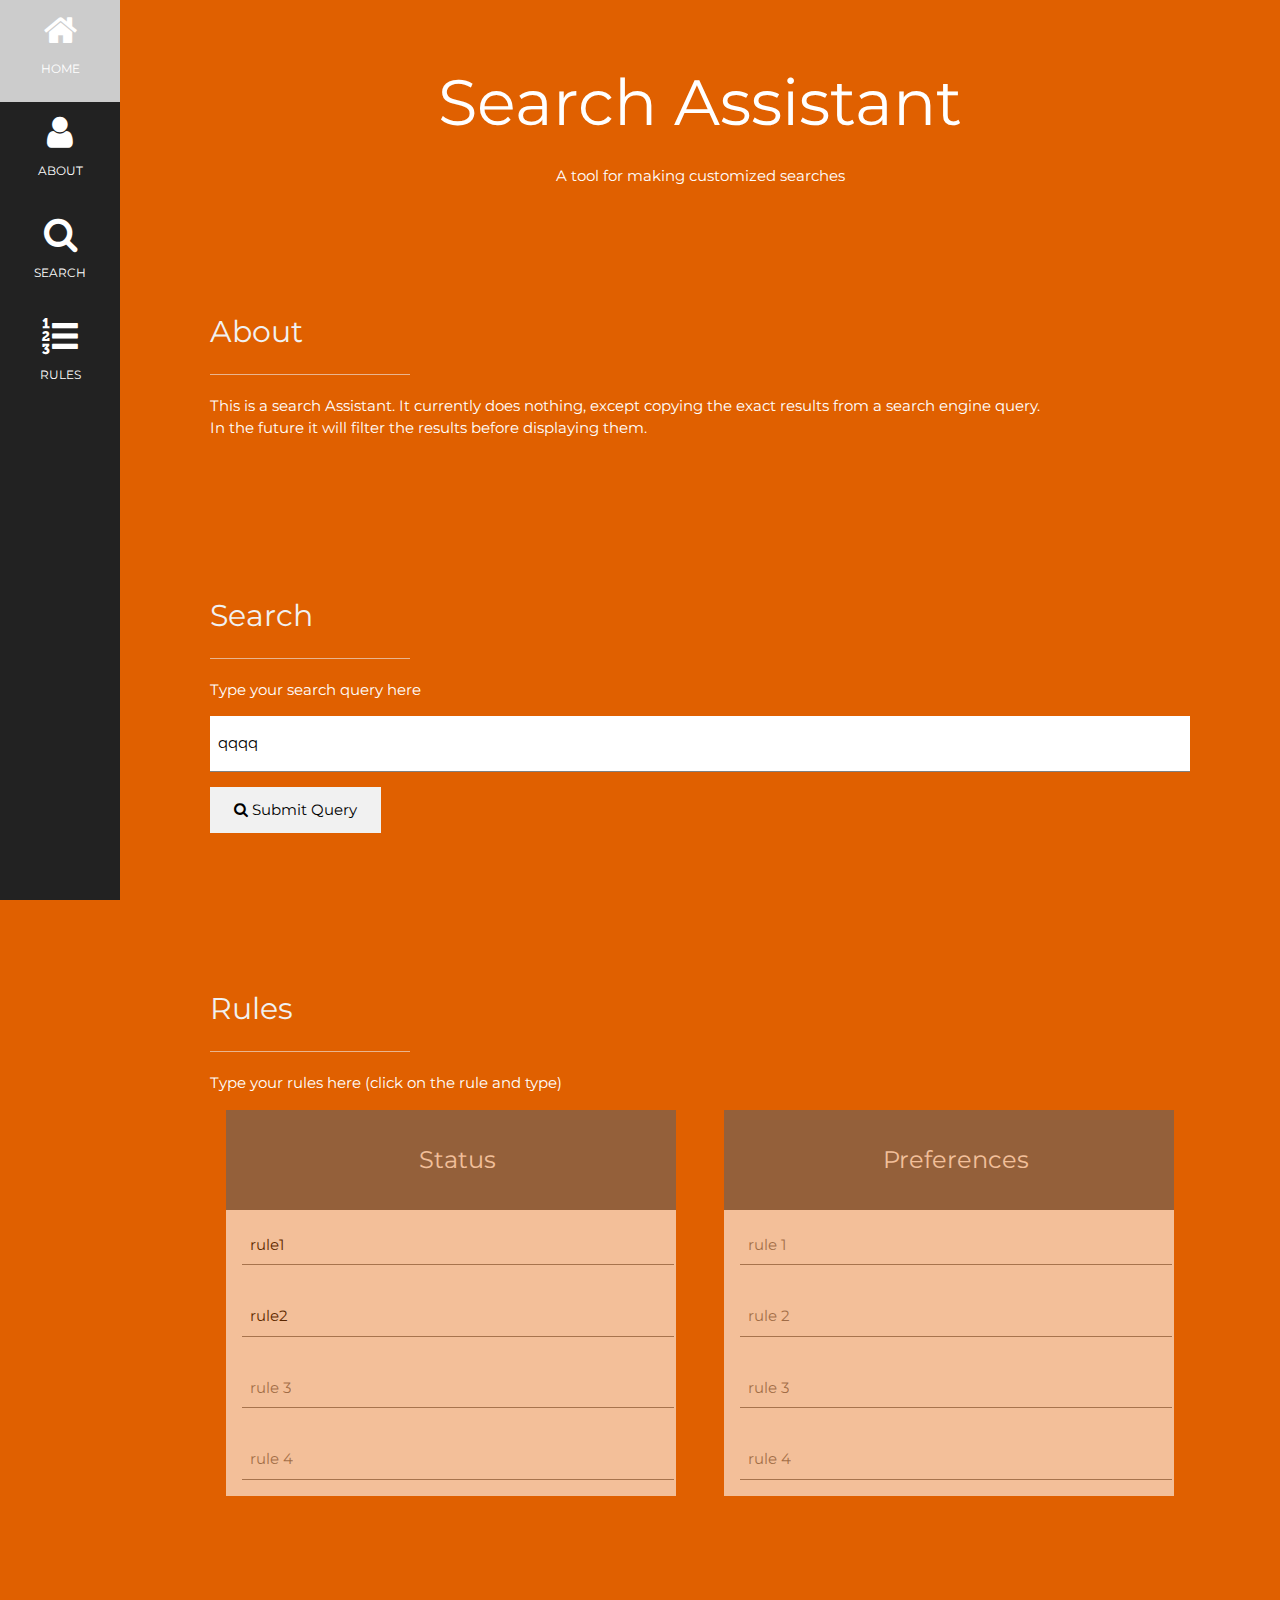
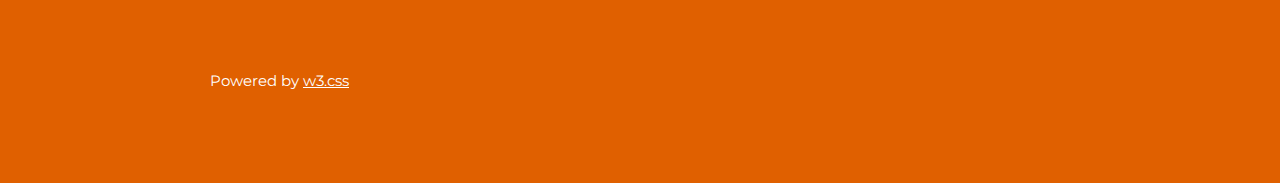
<file: index.html>
<html><head><title>Search Assistant</title>
<meta name="viewport" content="width=device-width, initial-scale=1">
<link rel="stylesheet" href="css/w3.css">
<link rel="stylesheet" href="css/w3-colors-highway.css">
<link rel="stylesheet" href="https://fonts.googleapis.com/css?family=Montserrat">
<link rel="stylesheet" href="https://cdnjs.cloudflare.com/ajax/libs/font-awesome/4.7.0/css/font-awesome.min.css">
<link rel="stylesheet" href="css/searchassistantSpecific.css">
<style>
body, h1,h2,h3,h4,h5,h6 {font-family: "Montserrat", sans-serif}
.w3-row-padding img {margin-bottom: 12px}
/* Set the width of the sidenav to 120px */
.w3-sidenav {width: 120px;background: #222;}
/* Add a left margin to the "page content" that matches the width of the sidenav (120px) */
#main {margin-left: 120px}
/* Remove margins from "page content" on small screens */
@media only screen and (max-width: 600px) {#main {margin-left: 0}}
</style>
<script src="lib/jquery-3.1.1.min.js"></script>
<script src="lib/script.js"></script>
<script>
</script>
</head><body class="w3-highway-orange">

<!-- Icon Bar (Sidenav - hidden on small screens) -->
<nav class="w3-sidenav w3-center w3-small w3-hide-small">
  <a class="w3-padding-large w3-highway-orange" href="#">
    <i class="fa fa-home w3-xxlarge"></i>
    <p>HOME</p>
  </a>
  <a class="w3-padding-large w3-hover-black" href="#about">
    <i class="fa fa-user w3-xxlarge"></i>
    <p>ABOUT</p>
  </a>
  <a class="w3-padding-large w3-hover-black" href="#search">
    <i class="fa fa-search w3-xxlarge"></i>
    <p>SEARCH</p>
  </a>
  <a class="w3-padding-large w3-hover-black" href="#rules">
    <i class="fa fa-list-ol w3-xxlarge"></i>
    <p>RULES</p>
  </a>
</nav>

<!-- Navbar on small screens (Hidden on medium and large screens) -->
<div class="w3-top w3-hide-large w3-hide-medium" id="myNavbar">
  <ul class="w3-navbar w3-highway-orange w3-opacity w3-hover-opacity-off w3-center w3-small">
    <li class="w3-left" style="width:25% !important"><a href="#">HOME</a></li>
    <li class="w3-left" style="width:25% !important"><a href="#about">ABOUT</a></li>
    <li class="w3-left" style="width:25% !important"><a href="#search">SEARCH</a></li>
    <li class="w3-left" style="width:25% !important"><a href="#rules">RULES</a></li>
  </ul>
</div>

<!-- Page Content -->
<div class="w3-padding-large" id="main">
  <!-- Header/Home -->
  <header class="w3-container w3-padding-32 w3-center w3-highway-orange" id="home">
    <h1 class="w3-jumbo">Search Assistant</h1>
    <p>A tool for making customized searches</p>
  </header>

  <!-- About Section -->
  <div class="w3-content w3-justify w3-text-white w3-padding-64" id="about">
    <h2 class="w3-text-light-grey">About</h2>
    <hr style="width:200px" class="w3-opacity">
	<p>This is a search Assistant. It currently does nothing, except copying the exact results from a search engine query.<br>
	In the future it will filter the results before displaying them.</p>
  </div>

  <!-- Query Section -->
  <div class="w3-padding-64 w3-content w3-text-white" id="search">
    <h2 class="w3-text-light-grey">Search</h2>
    <hr style="width:200px" class="w3-opacity">

    <p>Type your search query here</p>

    <form target="_blank" id="submitqueryform">
      <p><input class="w3-input w3-padding-16" type="text" placeholder="Search keywords/phrase" required="" name="Query" id="qquery" value="qqqq"></p>
      <p>
        <button class="w3-btn w3-light-grey w3-padding-large" type="submit" id="submitquery">
          <i class="fa fa-search"></i> Submit Query
        </button>
      </p>
    </form>
  <!-- End query Section -->
  </div>
  



  <!-- Rules Section -->
  <div class="w3-padding-64 w3-content w3-text-white" id="rules">
    <h2 class="w3-text-light-grey">Rules</h2>
    <hr style="width:200px" class="w3-opacity">

    <p>Type your rules here (click on the rule and type)</p>
    
    <!-- Grid for pricing tables -->
    <div class="w3-row-padding" style="margin:0 -16px">
      <div class="w3-half w3-margin-bottom">
		  <form class="w3-container" id="statusrules">
			<ul class="w3-ul w3-white w3-center w3-opacity w3-hover-opacity-off">
			  <li class="w3-dark-grey w3-xlarge w3-padding-32">Status</li>
			  <li class="w3-padding-16"><input class="w3-input" type="text" placeholder="rule 1" value="rule1"></li>
			  <li class="w3-padding-16"><input class="w3-input" type="text" placeholder="rule 2" value="rule2"></li>
			  <li class="w3-padding-16"><input class="w3-input" type="text" placeholder="rule 3"></li>
			  <li class="w3-padding-16"><input class="w3-input" type="text" placeholder="rule 4"></li>
			</ul>
		  </form>
      </div>

      <div class="w3-half">
		  <form class="w3-container">
			<ul class="w3-ul w3-white w3-center w3-opacity w3-hover-opacity-off">
			  <li class="w3-dark-grey w3-xlarge w3-padding-32">Preferences</li>
			  <li class="w3-padding-16"><input class="w3-input" type="text" placeholder="rule 1"></li>
			  <li class="w3-padding-16"><input class="w3-input" type="text" placeholder="rule 2"></li>
			  <li class="w3-padding-16"><input class="w3-input" type="text" placeholder="rule 3"></li>
			  <li class="w3-padding-16"><input class="w3-input" type="text" placeholder="rule 4"></li>
			</ul>
		  </form>
      </div>
    <!-- End Grid/Pricing tables -->
    </div>
  <!-- End About Section -->
  </div>
  

  
    <!-- Footer -->
  <footer class="w3-content w3-padding-64 w3-text-white w3-xlarge">
    <p class="w3-medium">Powered by <a href="http://www.w3schools.com/w3css/default.asp" target="_blank" class="w3-hover-text-green">w3.css</a></p>
  <!-- End footer -->
  </footer>

<!-- END PAGE CONTENT -->
</div>






</body></html>
</file>
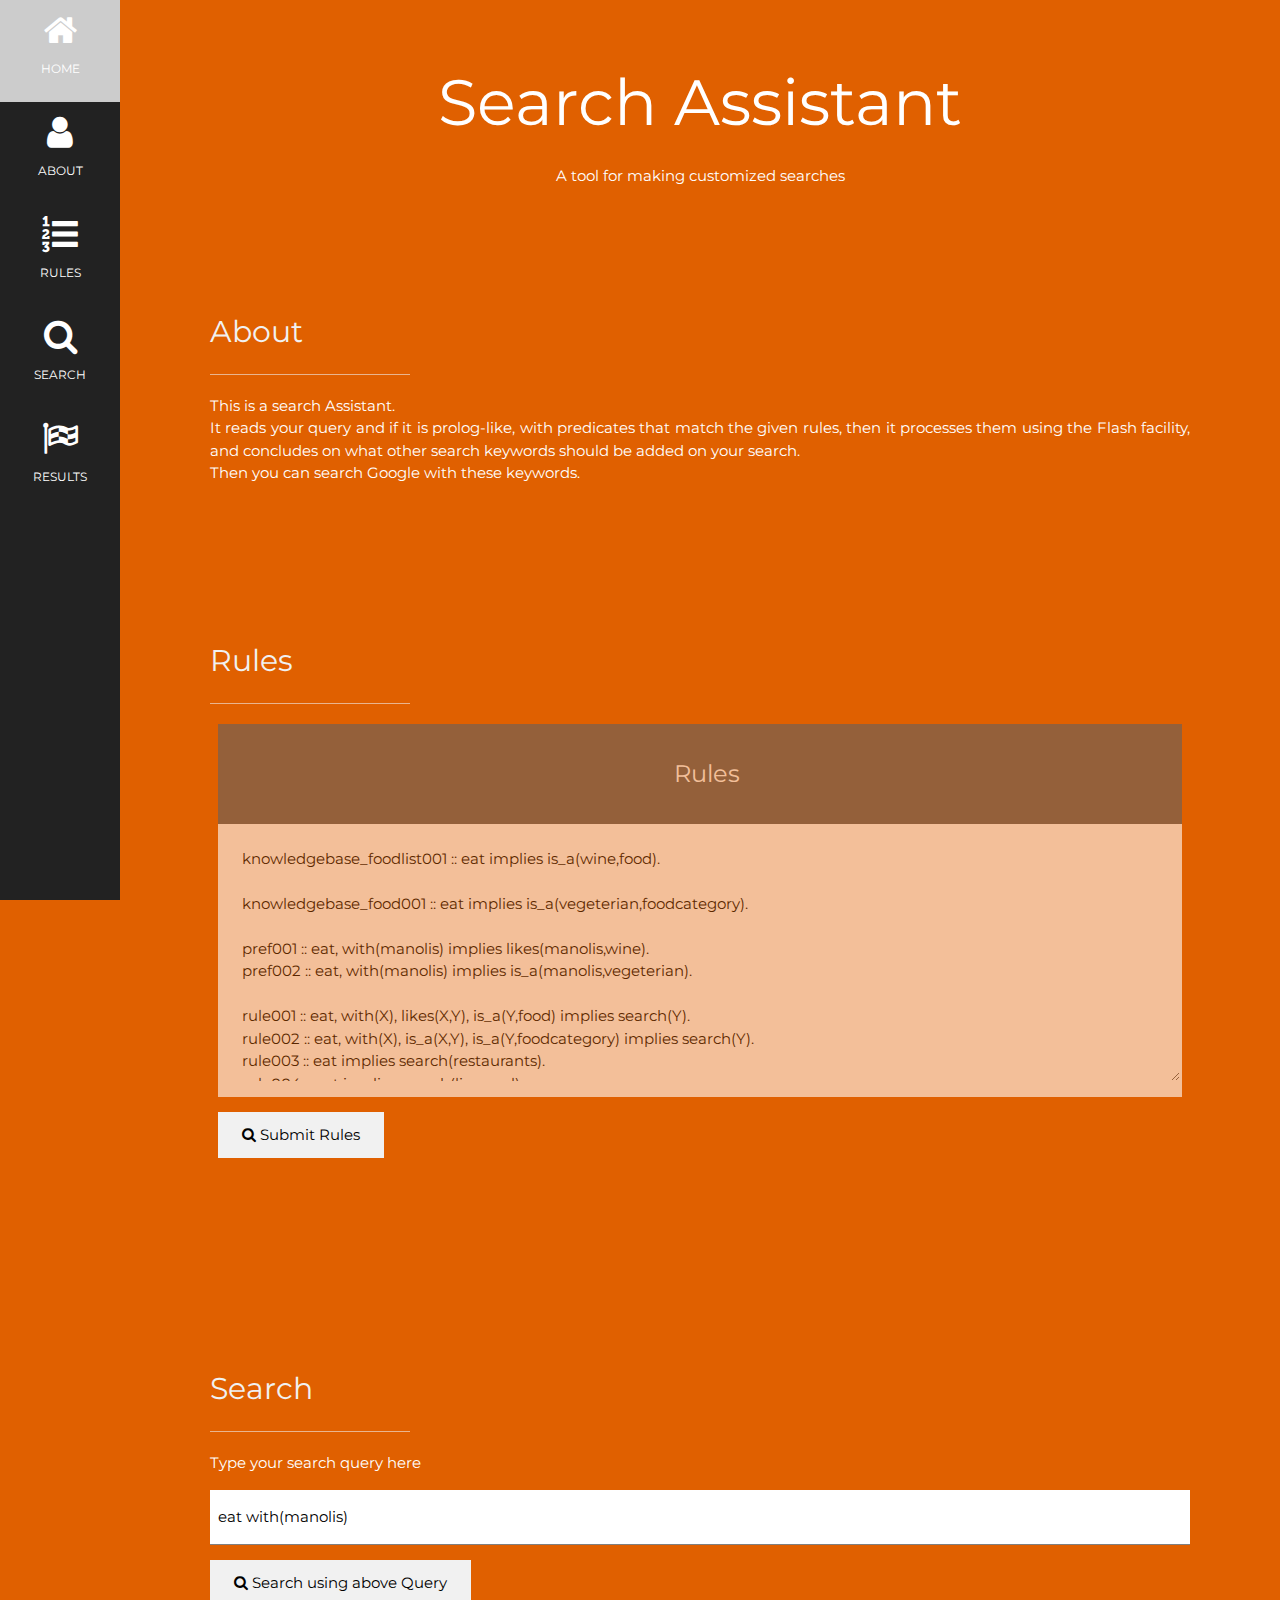
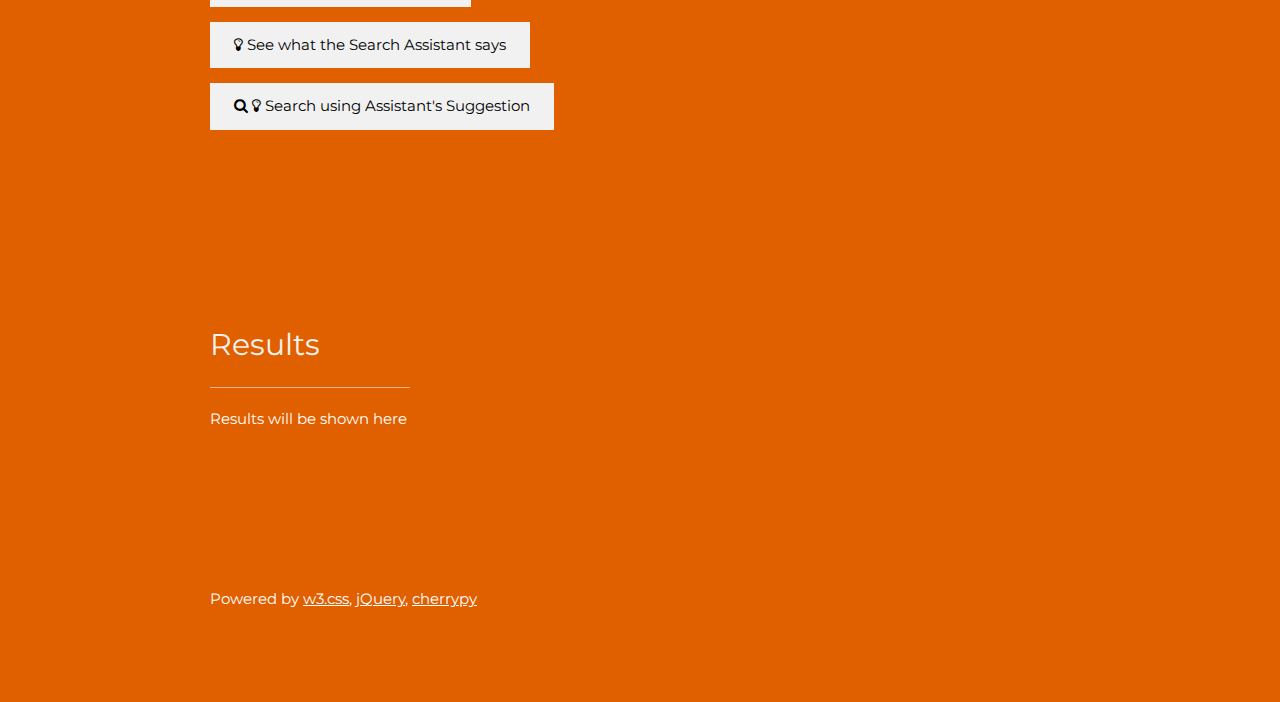
<file: static/index.html>
<html><head><title>Search Assistant</title>
<meta name="viewport" content="width=device-width, initial-scale=1">
<link rel="stylesheet" href="css/w3.css">
<link rel="stylesheet" href="css/w3-colors-highway.css">
<link rel="stylesheet" href="https://fonts.googleapis.com/css?family=Montserrat">
<link rel="stylesheet" href="https://cdnjs.cloudflare.com/ajax/libs/font-awesome/4.7.0/css/font-awesome.min.css">
<link rel="stylesheet" href="css/searchassistantSpecific.css">
<style>
body, h1,h2,h3,h4,h5,h6 {font-family: "Montserrat", sans-serif}
.w3-row-padding img {margin-bottom: 12px}
/* Set the width of the sidenav to 120px */
.w3-sidenav {width: 120px;background: #222;}
/* Add a left margin to the "page content" that matches the width of the sidenav (120px) */
#main {margin-left: 120px}
/* Remove margins from "page content" on small screens */
@media only screen and (max-width: 600px) {#main {margin-left: 0}}
</style>
<script src="lib/jquery-3.1.1.min.js"></script>
<script src="lib/script.js"></script>
<script>
</script>
</head><body class="w3-highway-orange">

<!-- Icon Bar (Sidenav - hidden on small screens) -->
<nav class="w3-sidenav w3-center w3-small w3-hide-small">
  <a class="w3-padding-large w3-highway-orange" href="#">
    <i class="fa fa-home w3-xxlarge"></i>
    <p>HOME</p>
  </a>
  <a class="w3-padding-large w3-hover-black" href="#about">
    <i class="fa fa-user w3-xxlarge"></i>
    <p>ABOUT</p>
  </a>
  <a class="w3-padding-large w3-hover-black" href="#rules">
    <i class="fa fa-list-ol w3-xxlarge"></i>
    <p>RULES</p>
  </a>
  <a class="w3-padding-large w3-hover-black" href="#search">
    <i class="fa fa-search w3-xxlarge"></i>
    <p>SEARCH</p>
  </a>
  <a class="w3-padding-large w3-hover-black" href="#results">
    <i class="fa fa-flag-checkered w3-xxlarge"></i>
    <p>RESULTS</p>
  </a>
</nav>

<!-- Navbar on small screens (Hidden on medium and large screens) -->
<div class="w3-top w3-hide-large w3-hide-medium" id="myNavbar">
  <ul class="w3-navbar w3-highway-orange w3-opacity w3-hover-opacity-off w3-center w3-small">
    <li class="w3-left" style="width:25% !important"><a href="#">HOME</a></li>
    <li class="w3-left" style="width:25% !important"><a href="#about">ABOUT</a></li>
    <li class="w3-left" style="width:25% !important"><a href="#rules">RULES</a></li>
    <li class="w3-left" style="width:25% !important"><a href="#search">SEARCH</a></li>
    <li class="w3-left" style="width:25% !important"><a href="#results">RESULTS</a></li>
  </ul>
</div>

<!-- Page Content -->
<div class="w3-padding-large" id="main">
  <!-- Header/Home -->
  <header class="w3-container w3-padding-32 w3-center w3-highway-orange" id="home">
    <h1 class="w3-jumbo">Search Assistant</h1>
    <p>A tool for making customized searches</p>
  </header>

  <!-- About Section -->
  <div class="w3-content w3-justify w3-text-white w3-padding-64" id="about">
    <h2 class="w3-text-light-grey">About</h2>
    <hr style="width:200px" class="w3-opacity">
    <p>
        This is a search Assistant.<br/>
    It reads your query and if it is prolog-like, with predicates that match the given rules, then it processes them using the Flash facility, and concludes on what other search keywords should be added on your search.<br/>
    Then you can search Google with these keywords.
	</p>
  </div>

  <!-- Rules Section -->
  <div class="w3-padding-64 w3-content w3-text-white" id="rules">
    <h2 class="w3-text-light-grey">Rules</h2>
    <hr style="width:200px" class="w3-opacity">

    
    <!-- Grid for rules -->
    <div class="w3-row-padding" style="margin:0 -16px">
      <div class="w3-margin-bottom">
		  <form class="w3-container" id="statusitems">
			<ul class="w3-ul w3-white w3-center w3-opacity w3-hover-opacity-off">
			  <li class="w3-dark-grey w3-xlarge w3-padding-32">Rules</li>
			  <li class="w3-padding-16">
			  <textarea class="w3-input" placeeolder="rules" rows="10" id="rulesdefinition">
knowledgebase_foodlist001 :: eat implies is_a(wine,food).

knowledgebase_food001 :: eat implies is_a(vegeterian,foodcategory).

pref001 :: eat, with(manolis) implies likes(manolis,wine).
pref002 :: eat, with(manolis) implies is_a(manolis,vegeterian).

rule001 :: eat, with(X), likes(X,Y), is_a(Y,food) implies search(Y).
rule002 :: eat, with(X), is_a(X,Y), is_a(Y,foodcategory) implies search(Y).
rule003 :: eat implies search(restaurants).
rule004 :: eat implies search(limassol).

search001 :: with(manolis) implies remove('with(manolis)').
					
			  </textarea>
			  </li>
			</ul>
			<p>
		  	  <button class="w3-btn w3-light-grey w3-padding-large" type="button" id="submitrules">
			    <i class="fa fa-search"></i> Submit Rules
			  </button>
		    </p>
			<p>
			  <div class="w3-padding-large" id="rulesubmissionresult"></div>
			</p>
		  </form>
      </div>

    <!-- End rules grid -->
    </div>
  <!-- End Rules Section -->
  </div>

  <!-- Query Section -->
  <div class="w3-padding-64 w3-content w3-text-white" id="search">
    <h2 class="w3-text-light-grey">Search</h2>
    <hr style="width:200px" class="w3-opacity">

    <p>Type your search query here</p>

    <form target="_blank" id="submitqueryform">
      <p><input class="w3-input w3-padding-16" type="text" placeholder="Search keywords/phrase" required="" name="Query" id="querytextbox" value="eat with(manolis)"></p>
      <p>
        <button class="w3-btn w3-light-grey w3-padding-large" type="submit" id="submitquery">
            <i class="fa fa-search"></i> Search using above Query
        </button>
      </p>
      <p>
	  	<button class="w3-btn w3-light-grey w3-padding-large" type="button" id="submitdomainquery">
            <i class="fa fa-lightbulb-o"></i> See what the Search Assistant says
		</button>
      </p>
      <p>
	  	<button class="w3-btn w3-light-grey w3-padding-large" type="button" id="submitassistantsquery">
            <i class="fa fa-search"></i>&nbsp;<i class="fa fa-lightbulb-o"></i> Search using Assistant's Suggestion
		</button>
	  </p>
	  <p>
		  <div class="w3-padding-large" id="queryubmissionresult"></div>
	  </p>
    </form>
  <!-- End query Section -->
  </div>


  

  <!-- Results Section -->
  <div class="w3-padding-64 w3-content w3-text-white" id="results">
    <h2 class="w3-text-light-grey">Results</h2>
    <hr style="width:200px" class="w3-opacity">

    <p id="resultsHere">Results will be shown here</p>

  <!-- End query Section -->
  </div>


  

  
    <!-- Footer -->
  <footer class="w3-content w3-padding-64 w3-text-white w3-xlarge">
    <p class="w3-medium">Powered by 
        <a href="http://www.w3schools.com/w3css/default.asp" target="_blank" class="w3-hover-text-green">w3.css</a>,
        <a href="https://jquery.com/" target="_blank" class="w3-hover-text-green">jQuery</a>,
        <a href="http://cherrypy.org/" target="_blank" class="w3-hover-text-green">cherrypy</a>

    </p>
  <!-- End footer -->
  </footer>

<!-- END PAGE CONTENT -->
</div>






</body></html>
</file>
<file: css/w3-colors-highway.css>
.w3-highway-brown
{color:#fff;background-color:#633517}

.w3-highway-red
{color:#fff;background-color:#a6001a}

.w3-highway-orange
{color:#fff;background-color:#e06000}

.w3-highway-schoolbus
{color:#fff;background-color:#ee9600}

.w3-highway-yellow
{color:#fff;background-color:#ffab00}

.w3-highway-green
{color:#fff;background-color:#004d33}

.w3-highway-blue
{color:#fff;background-color:#00477e}
</file>
<file: css/searchassistantSpecific.css>
form ul.w3-ul li 
{ 
	border: 0px; 
}
</file>
<file: static/css/w3-colors-highway.css>
.w3-highway-brown
{color:#fff;background-color:#633517}

.w3-highway-red
{color:#fff;background-color:#a6001a}

.w3-highway-orange
{color:#fff;background-color:#e06000}

.w3-highway-schoolbus
{color:#fff;background-color:#ee9600}

.w3-highway-yellow
{color:#fff;background-color:#ffab00}

.w3-highway-green
{color:#fff;background-color:#004d33}

.w3-highway-blue
{color:#fff;background-color:#00477e}
</file>
<file: static/css/searchassistantSpecific.css>
form ul.w3-ul li 
{ 
	border: 0px; 
}

form ul.w3-ul li textarea
{
	border: 0px;
}
</file>
